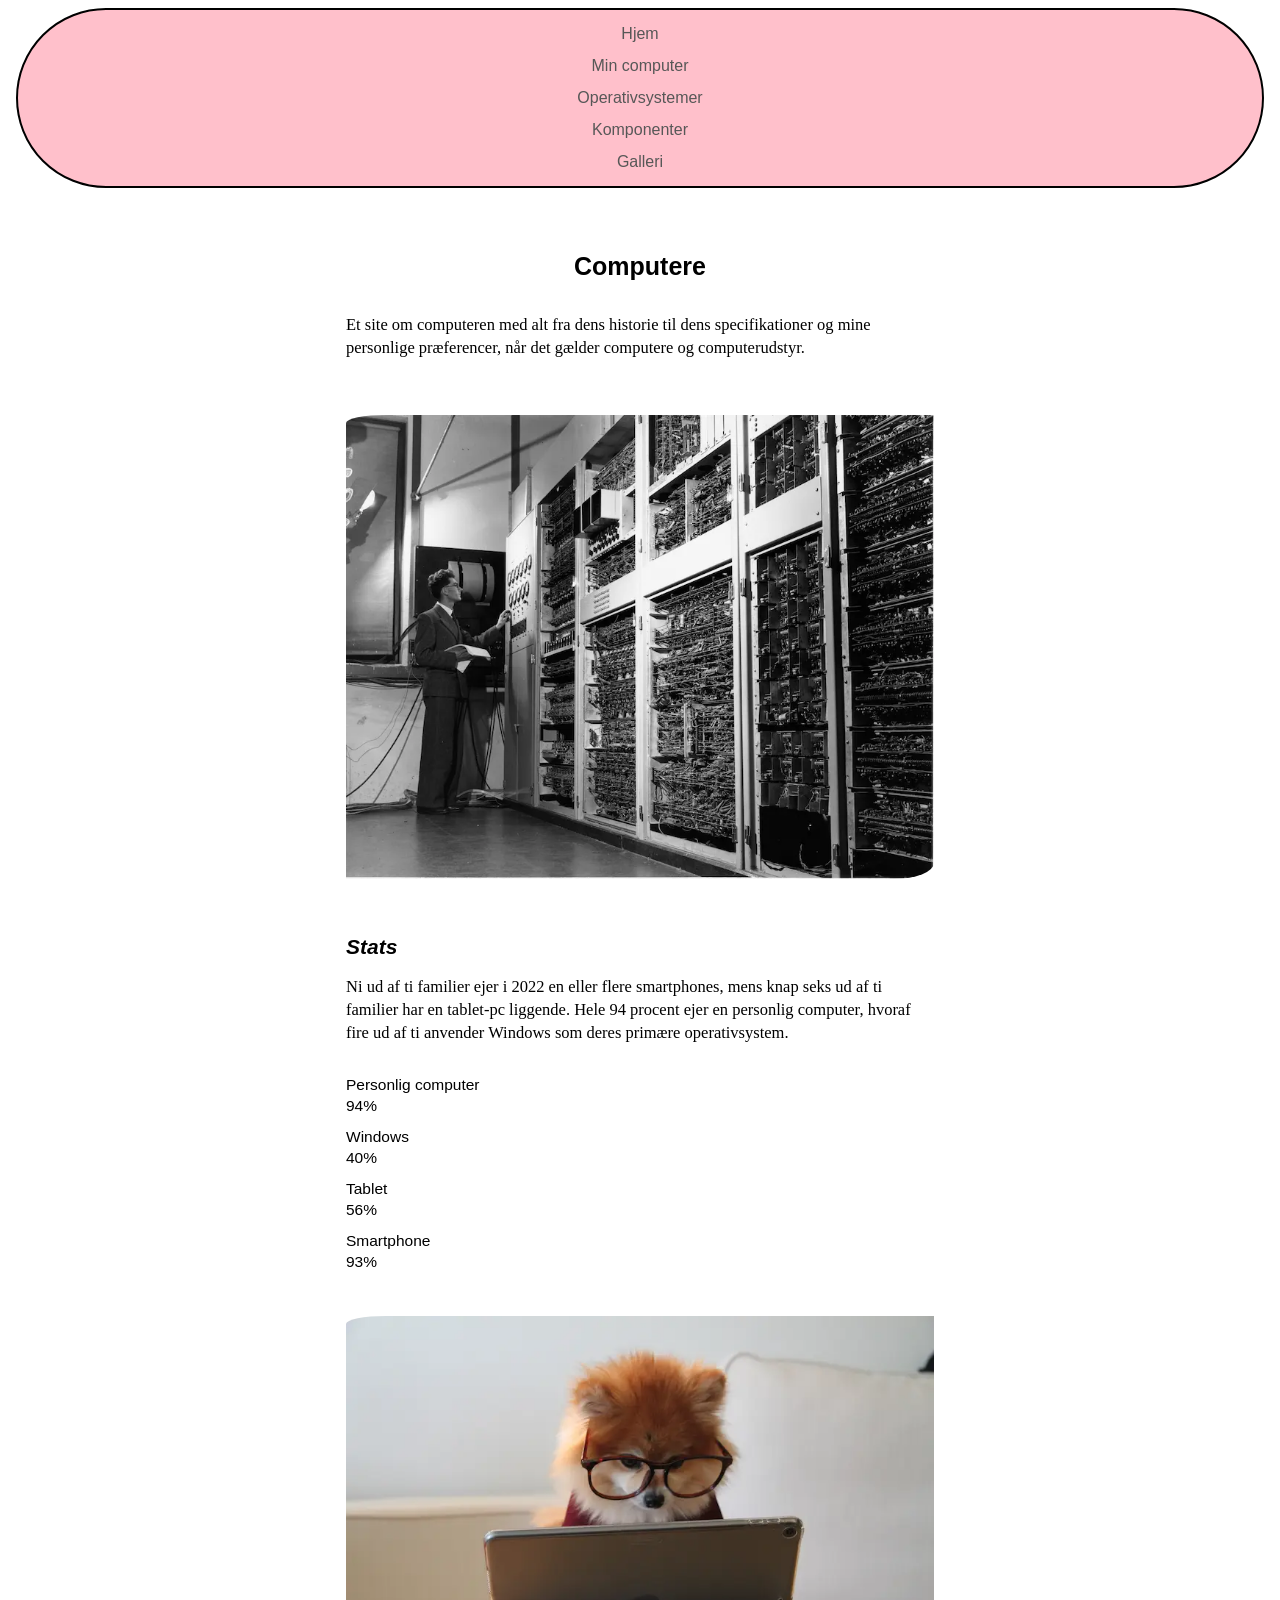
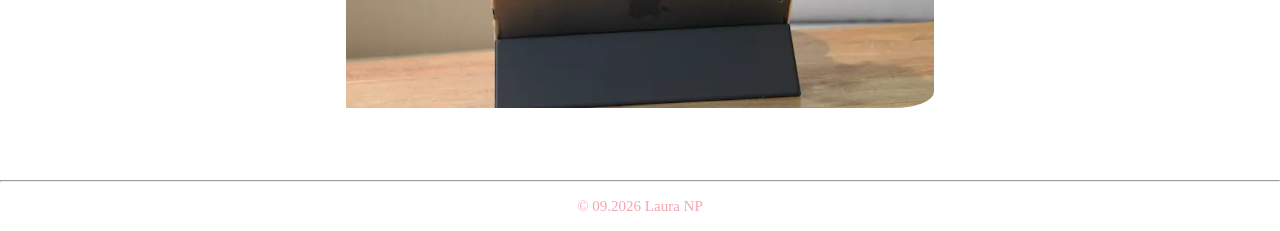
<file: index.html>
<!doctype html>
<html lang="da">
  <head>
    <meta charset="UTF-8" />
    <meta name="viewport" content="width=device-width, initial-scale=1.0" />
    <meta name="robots" content="noindex" />
    <!-- ^^ de to første meta tags kommer automatisk i skabelonen (!). 
     Det sidste meta tag er godt at have med på studiet, men ikke når vi kommer ud i arbejde -->
    <title>Forside</title>
    <link rel="stylesheet" href="css/styling.css" />
  </head>
  <body>
    <header>
      <nav>
        <ul class="menu">
          <li><a href="index.html" class="hjem">Hjem</a></li>
          <li><a href="min_computer.html" class="min_computer">Min computer</a></li>
          <li><a href="operativsystemer.html" class="operativsystemer">Operativsystemer</a></li>
          <li><a href="komponenter.html" class="komponenter">Komponenter</a></li>
          <li><a href="galleri.html" class="galleri">Galleri</a></li>
        </ul>
      </nav>
    </header>

    <main>
      <h1><strong>Computere</strong></h1>
      <p>
        Et site om computeren med alt fra dens historie til dens specifikationer og mine personlige
        præferencer, når det gælder computere og computerudstyr.
      </p>
      <img src="billeder/imgs/computer-old.webp" alt="" class="computer-old" />
      <!-- **indsæt billedbeskrivelse** -->

      <h2><em>Stats</em></h2>
      <p>
        Ni ud af ti familier ejer i 2022 en eller flere smartphones, mens knap seks ud af ti
        familier har en tablet-pc liggende. Hele 94 procent ejer en personlig computer, hvoraf fire
        ud af ti anvender Windows som deres primære operativsystem.
      </p>
      <!-- description list = data, statistik osv -->
      <dl class="statistik">
        <dt>Personlig computer</dt>
        <dd>94%</dd>
        <dt>Windows</dt>
        <dd>40%</dd>
        <dt>Tablet</dt>
        <dd>56%</dd>
        <dt>Smartphone</dt>
        <dd>93%</dd>
      </dl>

      <img
        src="billeder/imgs/mac.webp"
        alt="Lille hund med briller på kigger på en iPad, som står på et bord"
      />
    </main>

    <hr />
    <footer>© 09.2026 Laura NP</footer>
  </body>
</html>
</file>
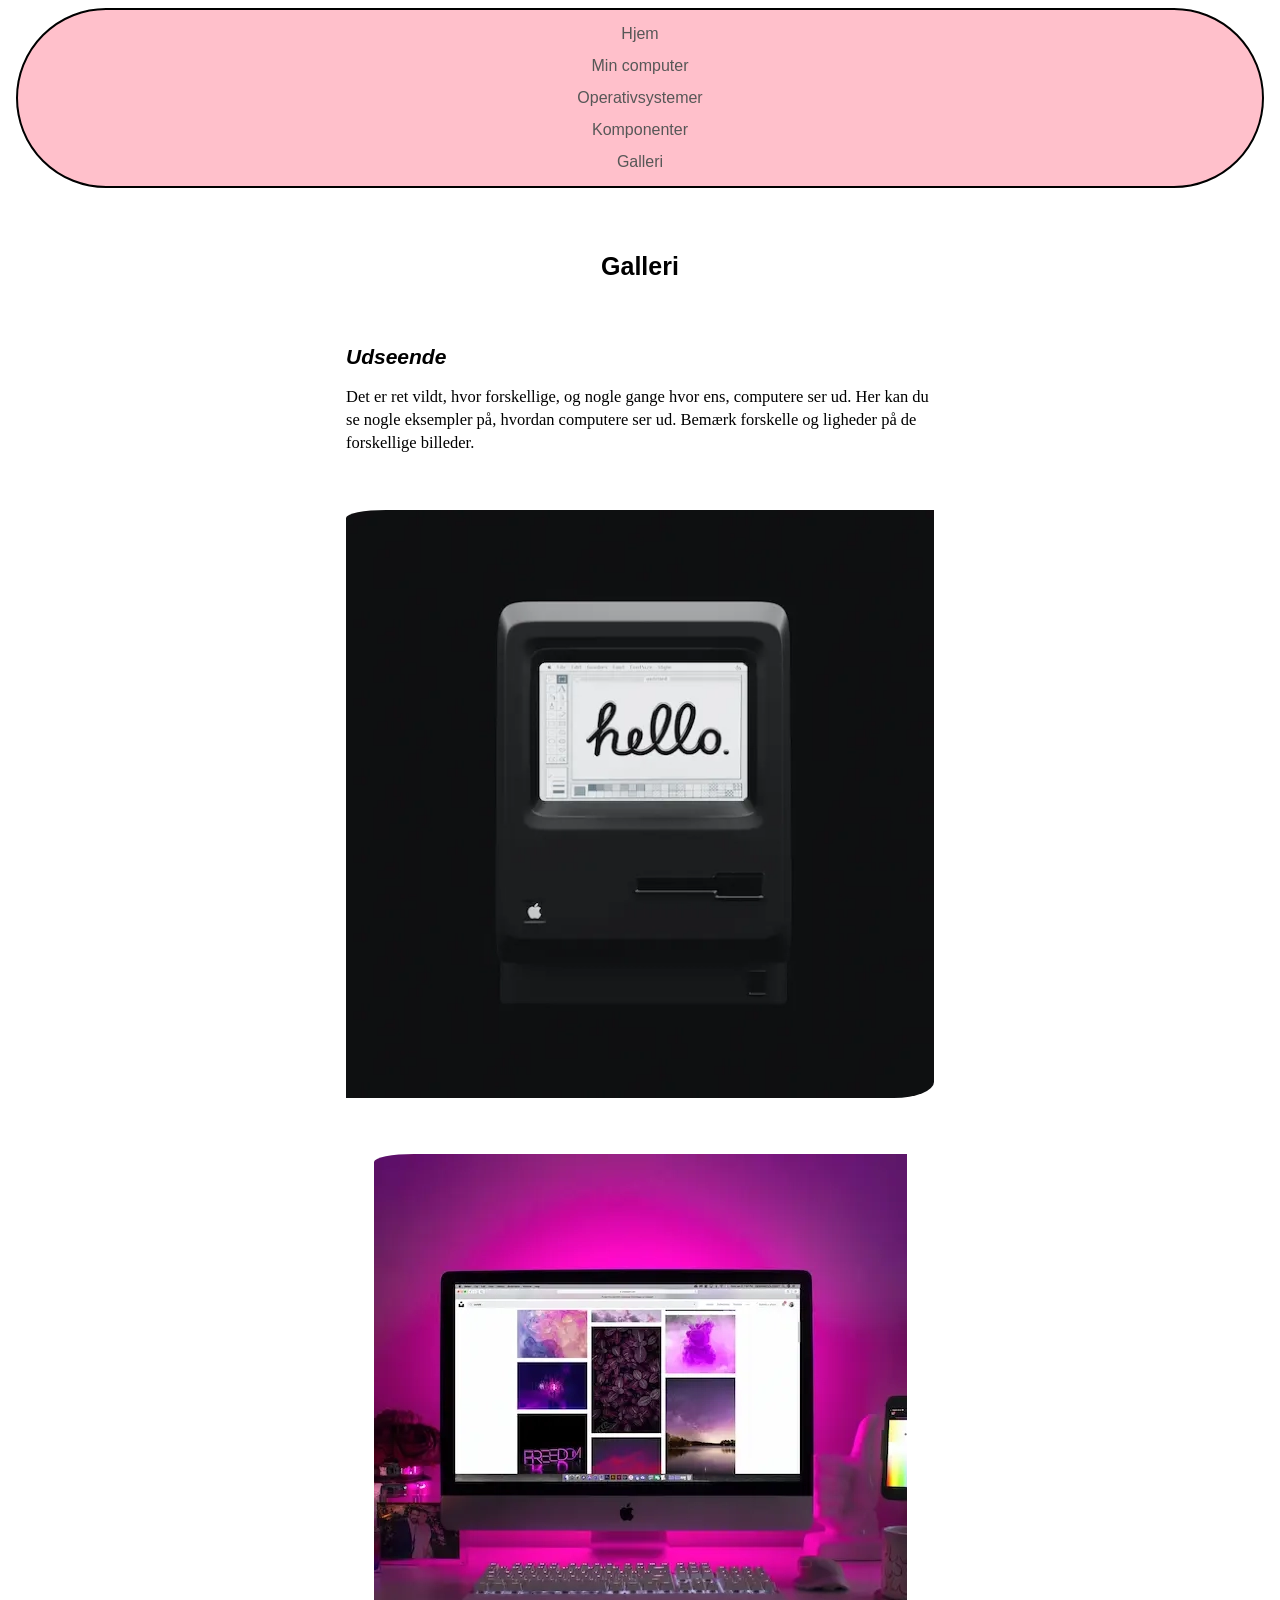
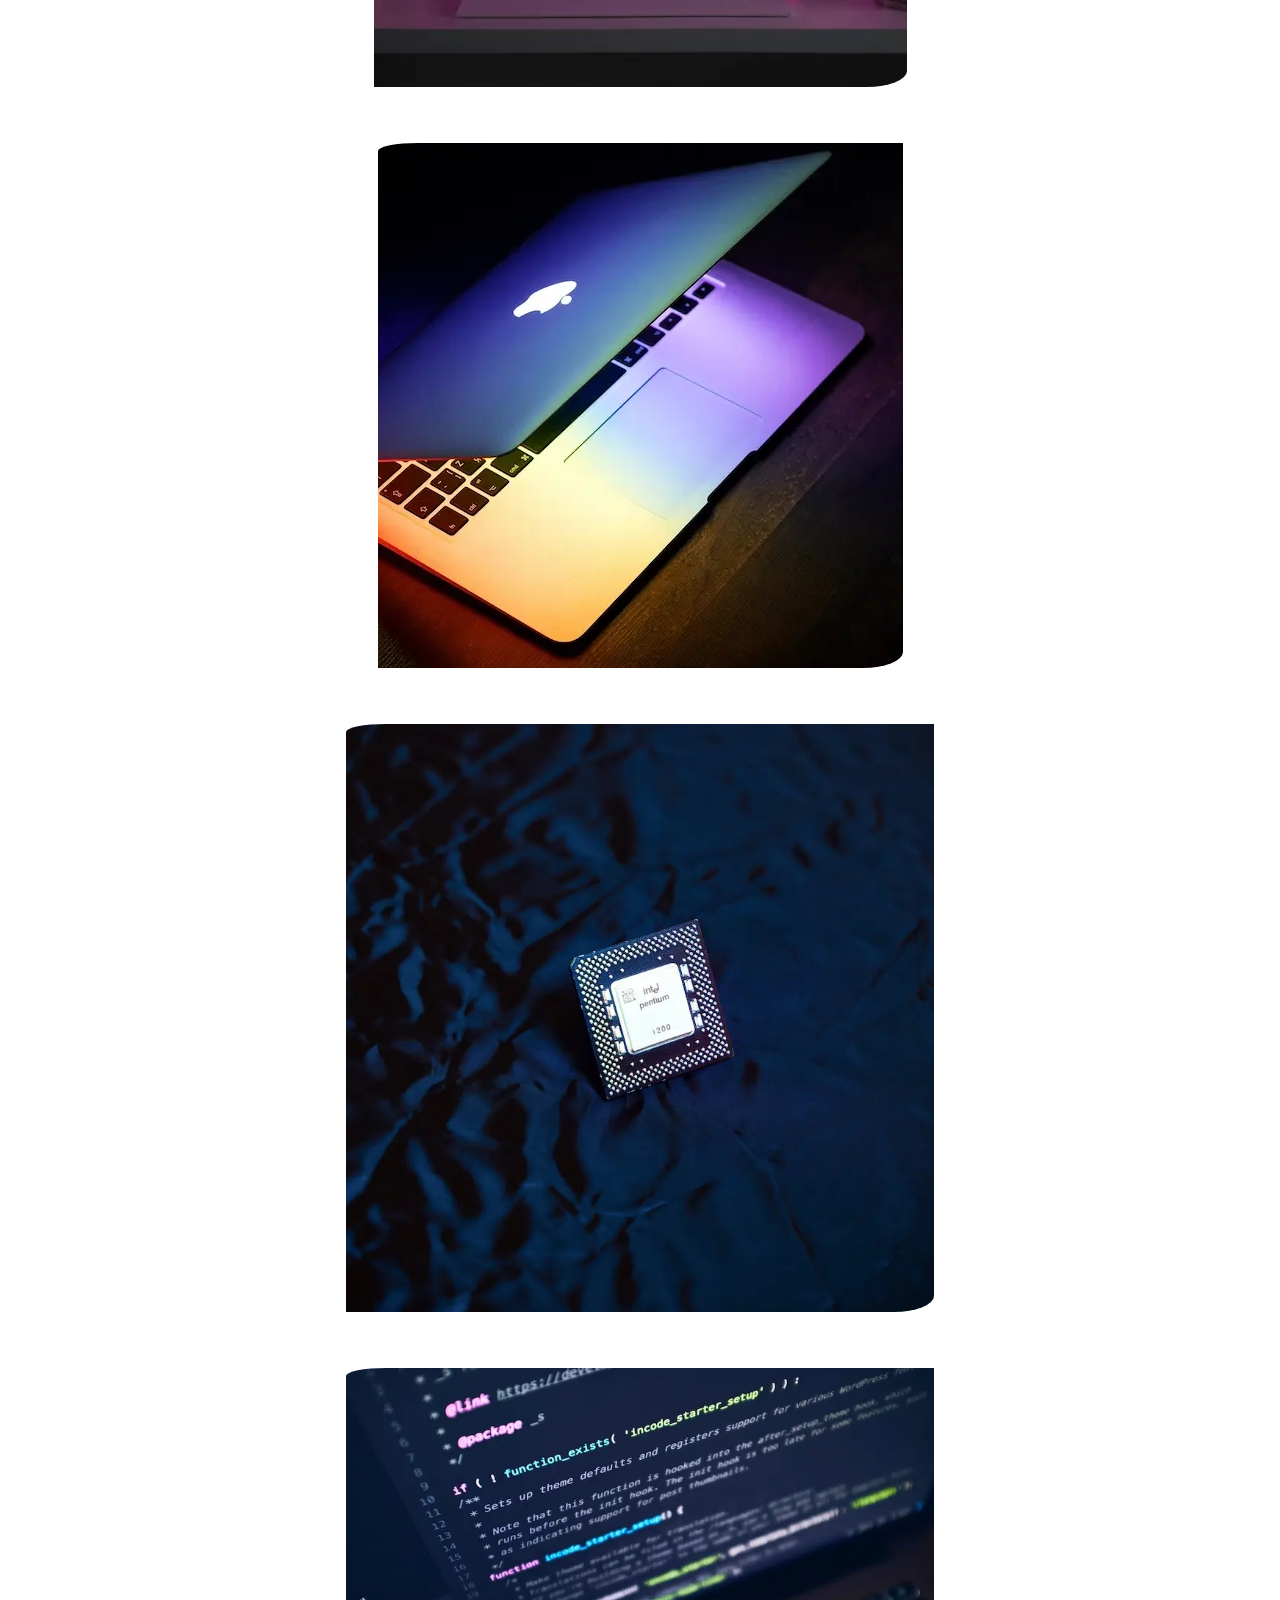
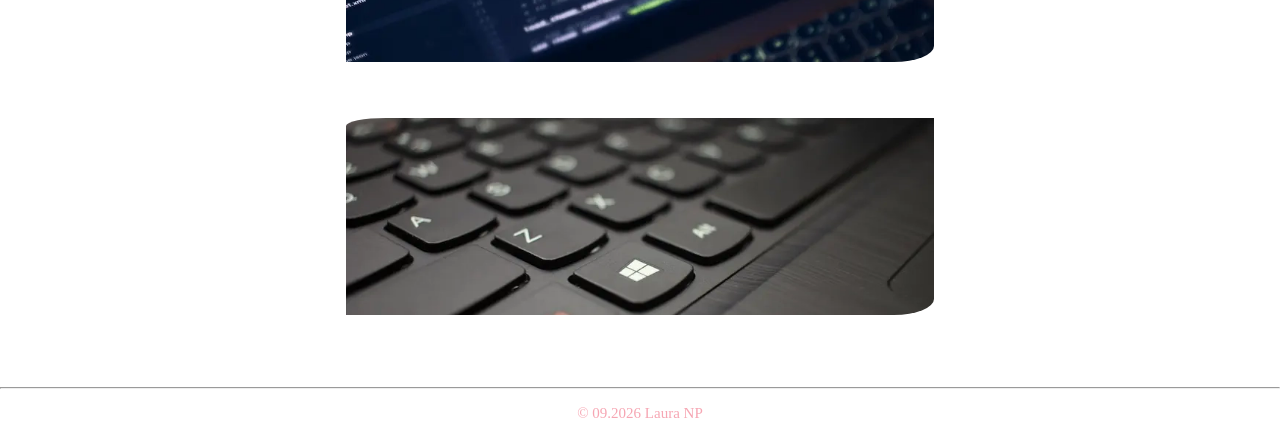
<file: galleri.html>
<!doctype html>
<html lang="da">
  <head>
    <meta charset="UTF-8" />
    <meta name="viewport" content="width=device-width, initial-scale=1.0" />
    <meta name="robots" content="noindex" />
    <title>Galleri</title>
    <link rel="stylesheet" href="css/styling.css" />
  </head>
  <body>
    <header>
      <nav>
        <ul class="menu">
          <li><a href="index.html" class="hjem">Hjem</a></li>
          <li><a href="min_computer.html" class="min_computer">Min computer</a></li>
          <li><a href="operativsystemer.html" class="operativsystemer">Operativsystemer</a></li>
          <li><a href="komponenter.html" class="komponenter">Komponenter</a></li>
          <li><a href="galleri.html" class="galleri">Galleri</a></li>
        </ul>
      </nav>
    </header>

    <main>
      <h1><strong>Galleri</strong></h1>
      <h2><em>Udseende</em></h2>
      <p>
        Det er ret vildt, hvor forskellige, og nogle gange hvor ens, computere ser ud. Her kan du se
        nogle eksempler på, hvordan computere ser ud. Bemærk forskelle og ligheder på de forskellige
        billeder.
      </p>

      <img src="billeder/imgs/galleri/apple-84.webp" alt="" />
      <img src="billeder/imgs/galleri/desktop-setup.webp" alt="" />
      <img src="billeder/imgs/galleri/macbook.webp" alt="" />
      <img src="billeder/imgs/galleri/intel-chip.webp" alt="" />
      <img src="billeder/imgs/galleri/code.webp" alt="" />
      <img src="billeder/imgs/galleri/keyboard.webp" alt="" />
      <!-- **tilføj billedbeskrivelser..** -->
    </main>
    <hr />
    <footer>© 09.2026 Laura NP</footer>
  </body>
</html>
</file>
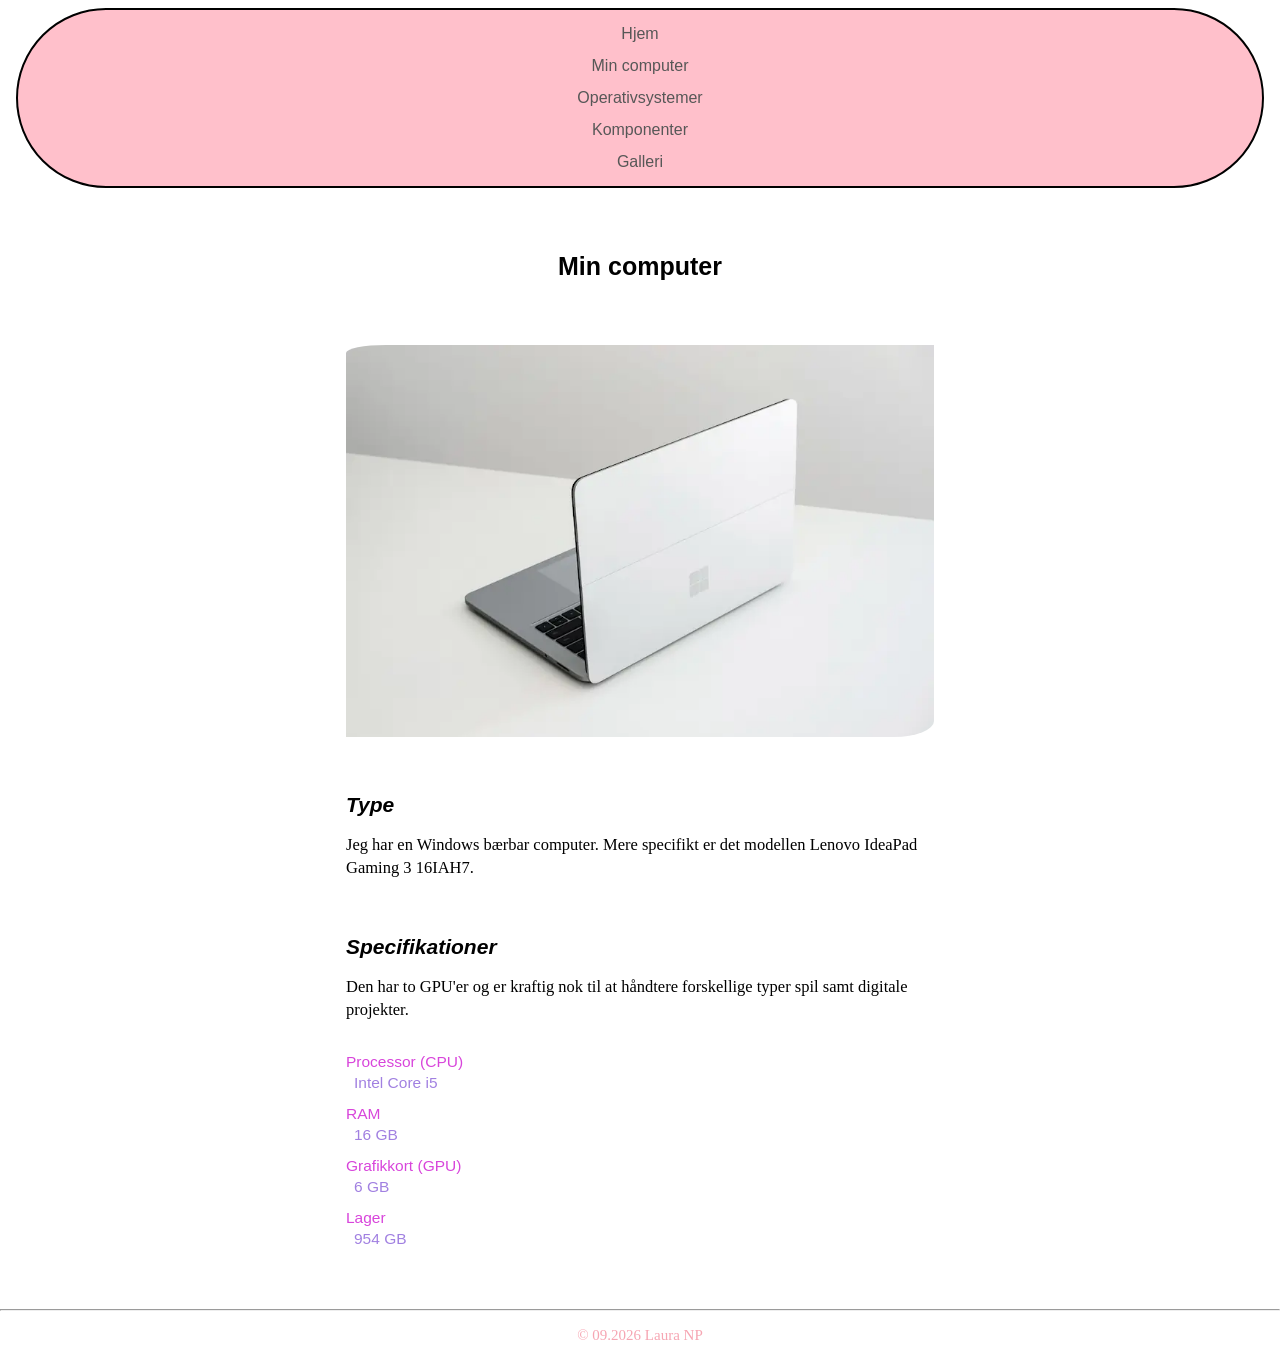
<file: min_computer.html>
<!doctype html>
<html lang="da">
  <head>
    <meta charset="UTF-8" />
    <meta name="viewport" content="width=device-width, initial-scale=1.0" />
    <meta name="robots" content="noindex" />
    <title>Min computer</title>
    <link rel="stylesheet" href="css/styling.css" />
  </head>
  <body>
    <header>
      <nav>
        <ul class="menu">
          <li><a href="index.html" class="hjem">Hjem</a></li>
          <li><a href="min_computer.html" class="min_computer">Min computer</a></li>
          <li><a href="operativsystemer.html" class="operativsystemer">Operativsystemer</a></li>
          <li><a href="komponenter.html" class="komponenter">Komponenter</a></li>
          <li><a href="galleri.html" class="galleri">Galleri</a></li>
        </ul>
      </nav>
    </header>
    <main>
      <h1><strong>Min computer</strong></h1>
      <img src="billeder/imgs/windows.webp" alt="Bagsiden af en åben Windows bærbar computer" />

      <h2><em>Type</em></h2>
      <p>
        Jeg har en Windows bærbar computer. Mere specifikt er det modellen Lenovo IdeaPad Gaming 3
        16IAH7.
      </p>

      <h2><em>Specifikationer</em></h2>
      <p>
        Den har to GPU'er og er kraftig nok til at håndtere forskellige typer spil samt digitale
        projekter.
      </p>
      <dl class="min_pc">
        <dt>Processor (CPU)</dt>
        <dd>Intel Core i5</dd>
        <dt>RAM</dt>
        <dd>16 GB</dd>
        <dt>Grafikkort (GPU)</dt>
        <dd>6 GB</dd>
        <dt>Lager</dt>
        <dd>954 GB</dd>
      </dl>
    </main>
    <hr />
    <footer>© 09.2026 Laura NP</footer>
  </body>
</html>
</file>
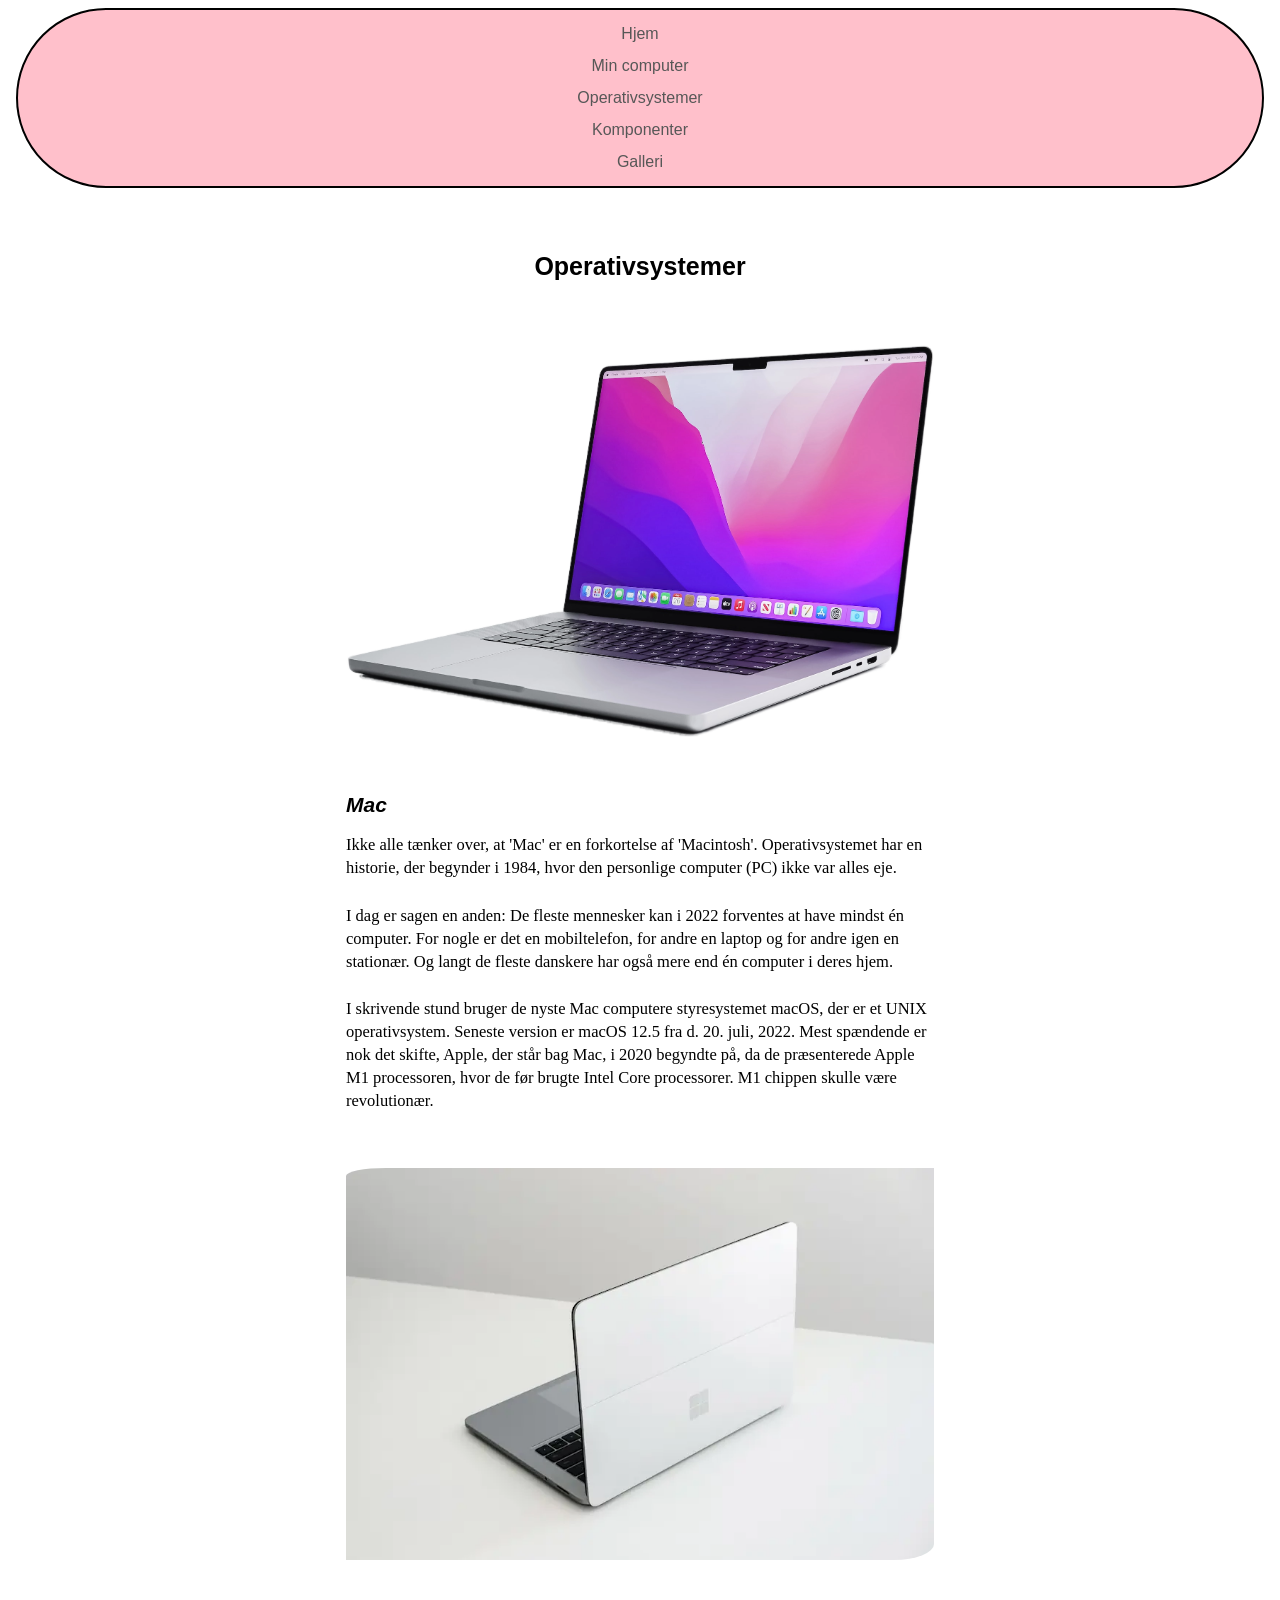
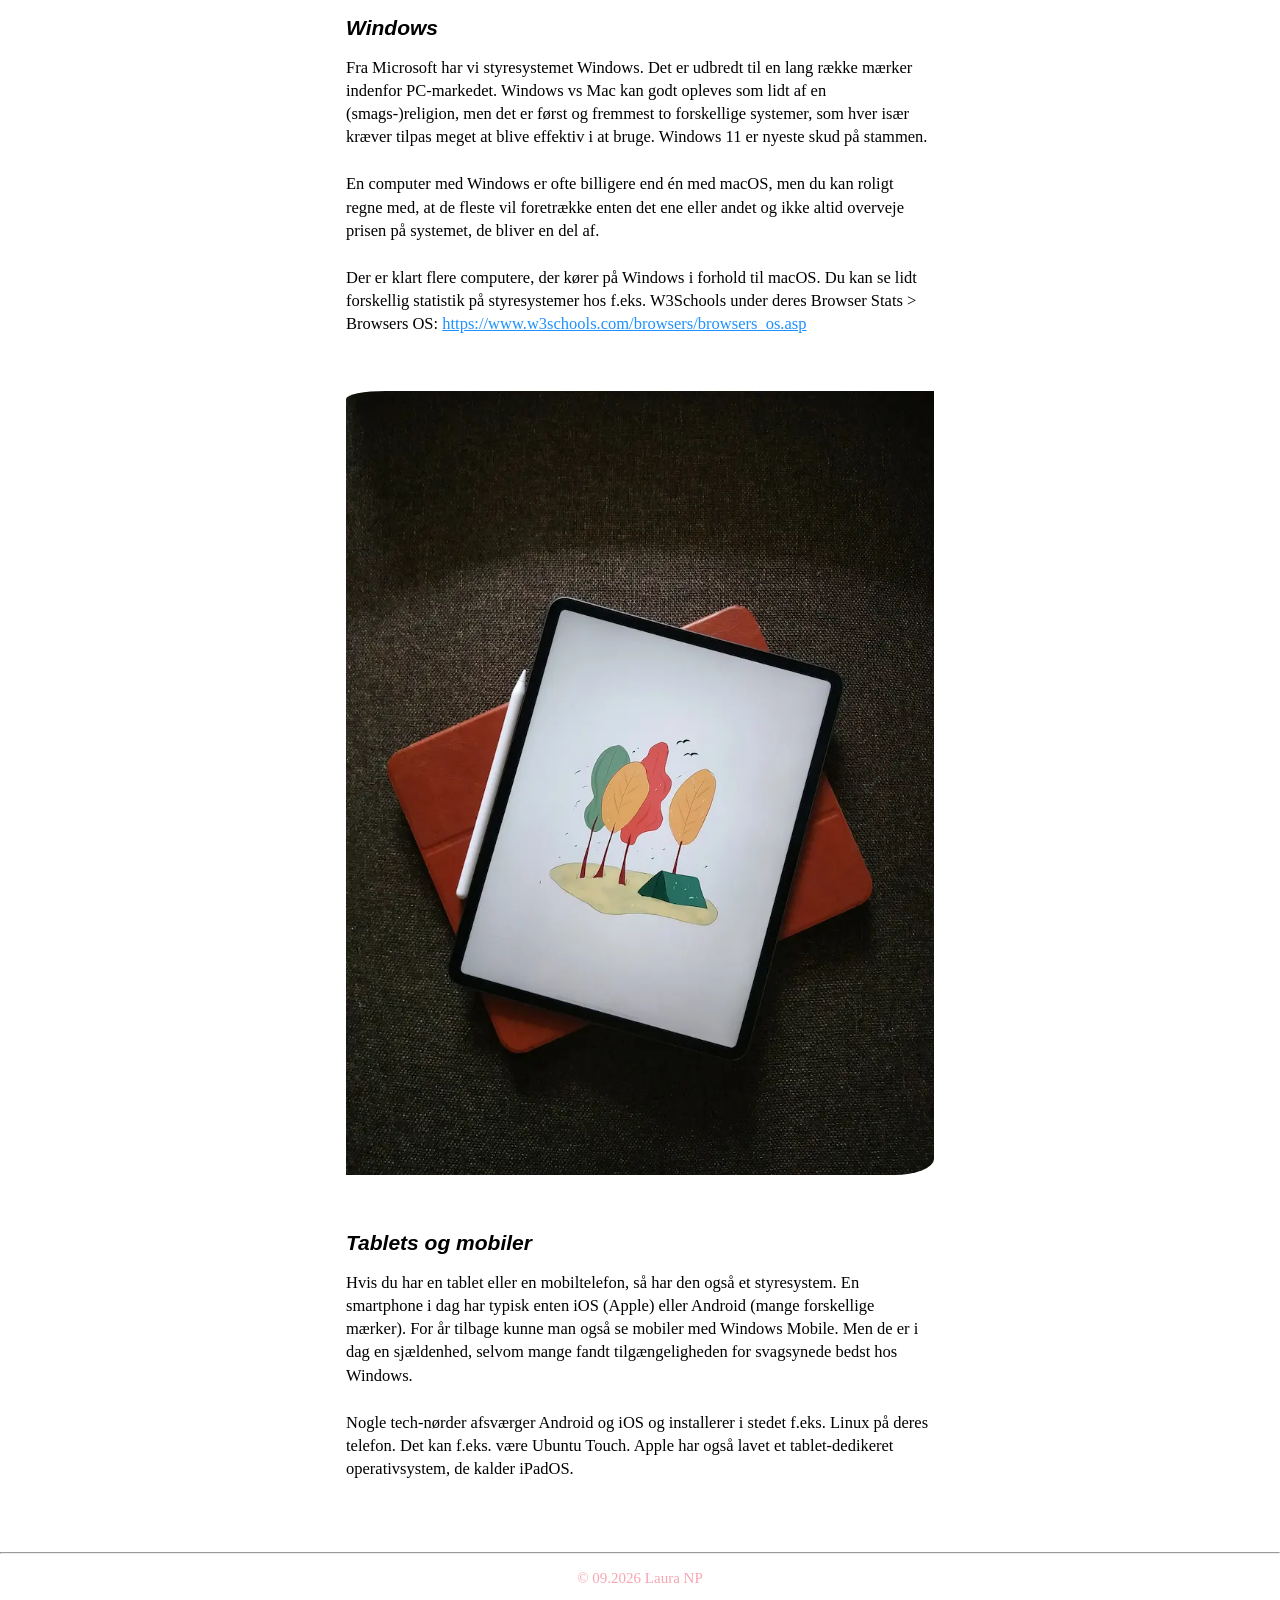
<file: operativsystemer.html>
<!doctype html>
<html lang="da">
  <head>
    <meta charset="UTF-8" />
    <meta name="viewport" content="width=device-width, initial-scale=1.0" />
    <meta name="robots" content="noindex" />
    <title>Operativsystemer</title>
    <link rel="stylesheet" href="css/styling.css" />
  </head>
  <body>
    <header>
      <nav>
        <ul class="menu">
          <li><a href="index.html" class="hjem">Hjem</a></li>
          <li><a href="min_computer.html" class="min_computer">Min computer</a></li>
          <li><a href="operativsystemer.html" class="operativsystemer">Operativsystemer</a></li>
          <li><a href="komponenter.html" class="komponenter">Komponenter</a></li>
          <li><a href="galleri.html" class="galleri">Galleri</a></li>
        </ul>
      </nav>
    </header>
    <main>
      <h1>Operativsystemer</h1>
      <img
        src="billeder/imgs/computer-cutout.webp"
        alt="Sølvfarvet Macbook bærbar computer. Åben, tændt skærm og set lidt fra siden"
        class="computer-cutout"
      />

      <h2><em>Mac</em></h2>
      <p>
        Ikke alle tænker over, at 'Mac' er en forkortelse af 'Macintosh'. Operativsystemet har en
        historie, der begynder i 1984, hvor den personlige computer (PC) ikke var alles eje.
      </p>
      <p>
        I dag er sagen en anden: De fleste mennesker kan i 2022 forventes at have mindst én
        computer. For nogle er det en mobiltelefon, for andre en laptop og for andre igen en
        stationær. Og langt de fleste danskere har også mere end én computer i deres hjem.
      </p>
      <p>
        I skrivende stund bruger de nyste Mac computere styresystemet macOS, der er et UNIX
        operativsystem. Seneste version er macOS 12.5 fra d. 20. juli, 2022. Mest spændende er nok
        det skifte, Apple, der står bag Mac, i 2020 begyndte på, da de præsenterede Apple M1
        processoren, hvor de før brugte Intel Core processorer. M1 chippen skulle være revolutionær.
      </p>

      <img src="billeder/imgs/windows.webp" alt="Bagsiden af en åben Windows bærbar computer" />
      <h2><em>Windows</em></h2>
      <p>
        Fra Microsoft har vi styresystemet Windows. Det er udbredt til en lang række mærker indenfor
        PC-markedet. Windows vs Mac kan godt opleves som lidt af en (smags-)religion, men det er
        først og fremmest to forskellige systemer, som hver især kræver tilpas meget at blive
        effektiv i at bruge. Windows 11 er nyeste skud på stammen.
      </p>
      <p>
        En computer med Windows er ofte billigere end én med macOS, men du kan roligt regne med, at
        de fleste vil foretrække enten det ene eller andet og ikke altid overveje prisen på
        systemet, de bliver en del af.
      </p>
      <p>
        Der er klart flere computere, der kører på Windows i forhold til macOS. Du kan se lidt
        forskellig statistik på styresystemer hos f.eks. W3Schools under deres Browser Stats >
        Browsers OS:
        <a href="https://www.w3schools.com/browsers/browsers_os.asp" target="_blank"
          >https://www.w3schools.com/browsers/browsers_os.asp</a
        >
      </p>

      <img
        src="billeder/imgs/tablet.webp"
        alt="Tablet set ovenfra, ligger fladt med en Apple Pencil på siden af den"
      />

      <h2><em>Tablets og mobiler</em></h2>
      <p>
        Hvis du har en tablet eller en mobiltelefon, så har den også et styresystem. En smartphone i
        dag har typisk enten iOS (Apple) eller Android (mange forskellige mærker). For år tilbage
        kunne man også se mobiler med Windows Mobile. Men de er i dag en sjældenhed, selvom mange
        fandt tilgængeligheden for svagsynede bedst hos Windows.
      </p>
      <p>
        Nogle tech-nørder afsværger Android og iOS og installerer i stedet f.eks. Linux på deres
        telefon. Det kan f.eks. være Ubuntu Touch. Apple har også lavet et tablet-dedikeret
        operativsystem, de kalder iPadOS.
      </p>
    </main>

    <hr />
    <footer>© 09.2026 Laura NP</footer>
  </body>
</html>
</file>
<file: css/styling.css>
* {
  margin: 0;
  padding: 0;
  box-sizing: border-box;
}

h1,
h2,
h3 {
  font-family: Arial, Helvetica, sans-serif;
  text-wrap: balance;
  hyphens: auto;
}

h1 {
  margin-bottom: 2rem;
  font-size: 25px;
  text-align: center;
}

h2 {
  font-weight: 600;
  font-size: 21px;
  padding-bottom: 1rem;
  padding-top: 2rem;
}

h3 {
  font-size: 18px;
  font-weight: 500;
  padding-bottom: 0.8rem;
  padding-top: 0.8rem;
}

/* ----------------------------- */

.menu {
  font-family: Arial, Helvetica, sans-serif;
  font-size: 16px;
  background-color: pink;
  list-style-type: none;
  /* ^^ ved at sige 'none', fjernes listpunkterne */
  line-height: 2em;
  /* ^^ luft mellem linjer */
  padding-top: 0.5rem;
  padding-bottom: 0.5rem;
  border: solid 2.5px;
  border-color: black;
  margin: 0.5rem 1rem 3rem 1rem;
  border-radius: 400px;
  /* "display: flex;" = vandret navigationsmenu */
}

.menu a {
  color: rgb(87, 87, 87);
  display: block;
  text-align: center;
  text-decoration: none;
  /* ^^ fjerner understregning */
  -webkit-tap-highlight-color: transparent;
  /* ^^ ikke noget vi har lært.. i mobilversion; fjerner blå tags ved tryk på menupunkterne */
}

.menu a:hover {
  color: black;
  background-color: rgb(246, 166, 179);
  height: auto;
  font-weight: 600;
  border-radius: 200px;
  text-align: center;
  margin-left: 3rem;
  margin-right: 3rem;
}

/* ----------------------------- */

a {
  color: dodgerblue;
}

a:hover {
  color: deepskyblue;
}

/* ----------------------------- */

main {
  margin: 0 auto;
  max-width: 620px;
  padding: 1rem;
  margin-bottom: 2rem;
}

p {
  line-height: 1.4em;
  margin-bottom: 1.5rem;
  font-family: Cambria, Cochin, Georgia, Times, "Times New Roman", serif;
  font-size: 16.5px;
  overflow-wrap: normal;
}

/* ----------------------------- */

.statistik {
  font-family: Arial, Helvetica, sans-serif;
  font-size: 15.5px;
  margin-top: 2rem;
}

.statistik dt {
  padding-bottom: 0.2rem;
}

.statistik dd {
  padding-bottom: 0.8rem;
}

/* ----------------------------- */

.min_pc {
  font-family: Arial, Helvetica, sans-serif;
  font-size: 15.5px;
  margin-top: 2rem;
}

.min_pc dt {
  color: rgb(216, 69, 219);
  padding-bottom: 0.2rem;
}

.min_pc dd {
  margin-left: 0.5rem;
  padding-bottom: 0.8rem;
  color: rgb(161, 128, 225);
}

/* ----------------------------- */

img {
  max-width: 100%;
  display: block;
  margin-left: auto;
  margin-right: auto;
  padding-top: 2rem;
  padding-bottom: 1.5rem;
  border-radius: 40px 10px 40px 10px;
}

/* ----------------------------- */

footer {
  font-size: 15px;
  text-align: center;
  padding-top: 1rem;
  padding-bottom: 1rem;
  color: rgb(246, 166, 179);
}
</file>
